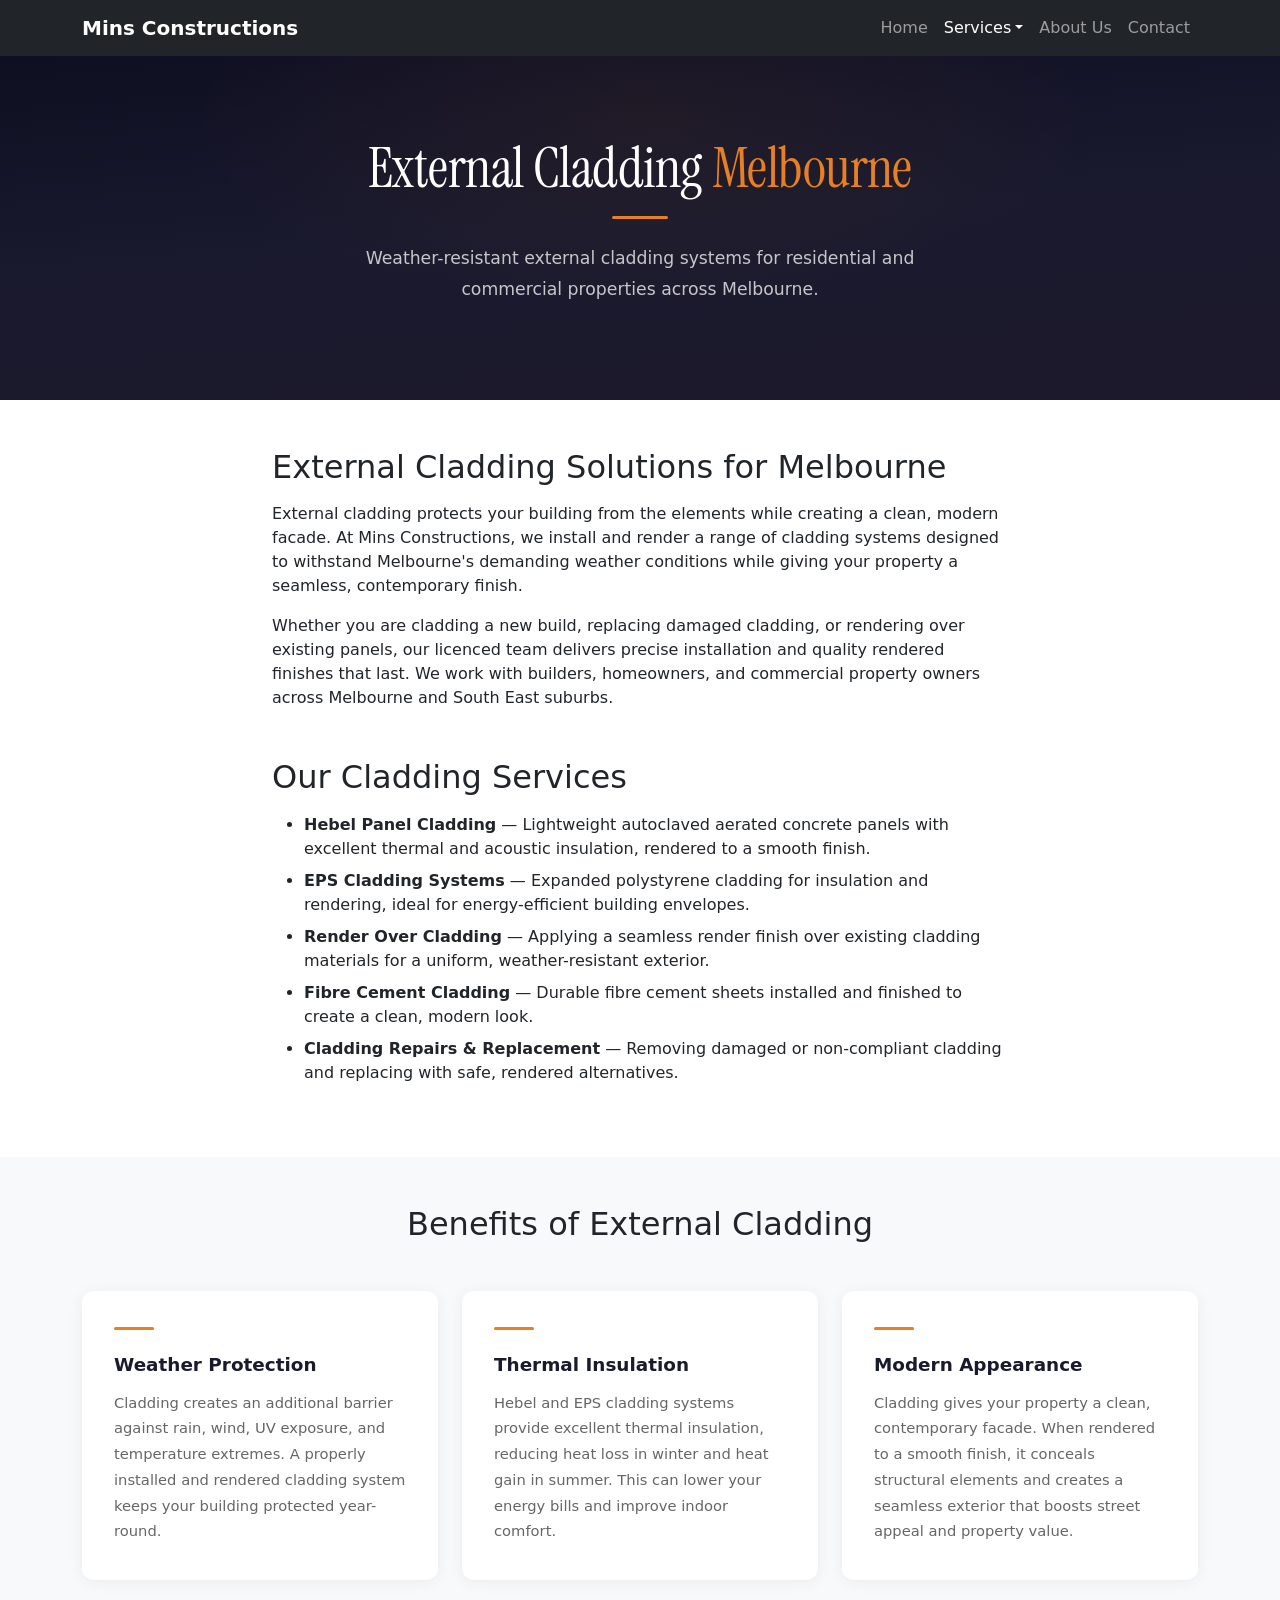
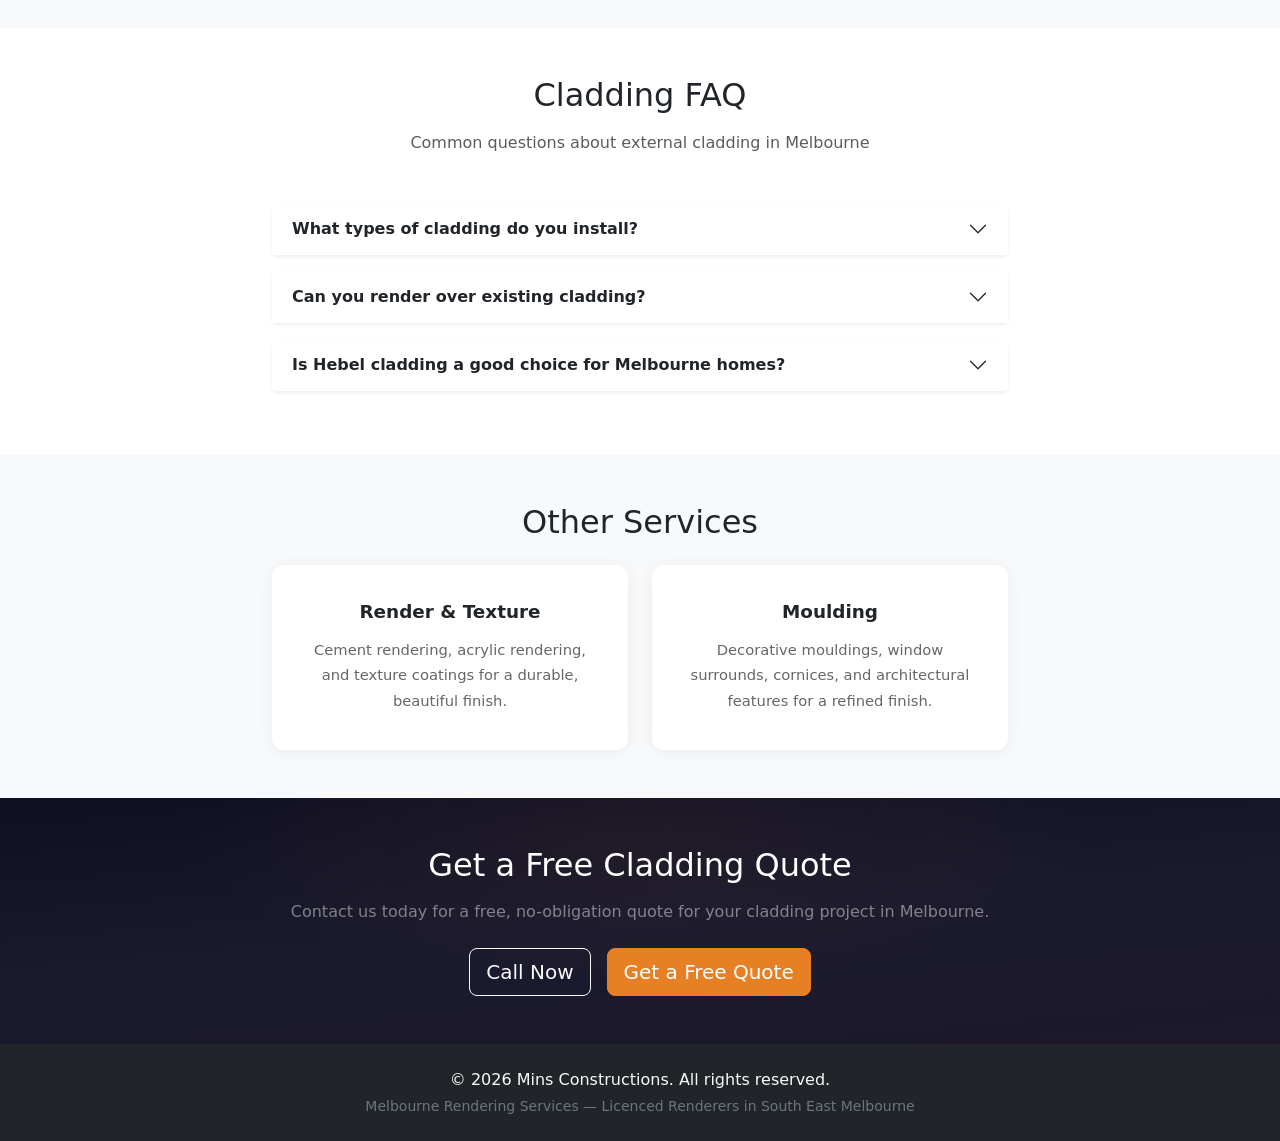
<file: cladding-melbourne.html>
<!DOCTYPE html>
<html lang="en">
<head>
  <meta charset="UTF-8">
  <meta name="viewport" content="width=device-width, initial-scale=1">
  <link rel="icon" type="image/svg+xml" href="images/logo.svg">
  <link rel="icon" type="image/png" sizes="32x32" href="images/favicon-32.png">
  <link rel="icon" type="image/png" sizes="16x16" href="images/favicon-16.png">
  <title>Cladding Melbourne | External Cladding &amp; Hebel Rendering | Mins Constructions</title>
  <meta name="description" content="Professional external cladding services in Melbourne. Hebel rendering, lightweight cladding, render-over-cladding systems for weather-resistant exteriors. Licenced specialists — free quotes.">
  <link rel="canonical" href="https://minsconstructions.com.au/cladding-melbourne.html">
  <meta property="og:title" content="Cladding Melbourne | External Cladding | Mins Constructions">
  <meta property="og:description" content="Professional external cladding in Melbourne. Hebel rendering, lightweight cladding, render-over-cladding. Licenced specialists — free quotes.">
  <meta property="og:type" content="website">
  <meta property="og:url" content="https://minsconstructions.com.au/cladding-melbourne.html">
  <meta property="og:locale" content="en_AU">
  <meta property="og:site_name" content="Mins Constructions">
  <meta property="og:image" content="https://minsconstructions.com.au/photos/site/home_page.jpg">
  <meta name="twitter:card" content="summary_large_image">
  <meta name="twitter:title" content="Cladding Melbourne | External Cladding | Mins Constructions">
  <meta name="twitter:description" content="Professional external cladding in Melbourne. Hebel rendering, lightweight cladding, render-over-cladding. Licenced specialists — free quotes.">
  <meta name="twitter:image" content="https://minsconstructions.com.au/photos/site/home_page.jpg">
  <meta name="robots" content="index, follow">
  <meta name="author" content="Mins Constructions">
  <meta name="keywords" content="cladding Melbourne, external cladding Melbourne, Hebel rendering Melbourne, lightweight cladding Melbourne, render cladding Melbourne, wall cladding, cladding installation Melbourne, cladding replacement Melbourne, facade cladding Melbourne">
  <meta name="geo.region" content="AU-VIC">
  <meta name="geo.placename" content="South East Melbourne">
  <script type="application/ld+json">
  {
    "@context": "https://schema.org",
    "@type": "Service",
    "name": "Cladding Melbourne",
    "description": "Professional external cladding services including Hebel rendering, lightweight cladding systems, and render-over-cladding solutions for residential and commercial properties across Melbourne.",
    "provider": {"@type": "LocalBusiness", "@id": "https://minsconstructions.com.au/#business", "name": "Mins Constructions"},
    "areaServed": {"@type": "City", "name": "Melbourne"},
    "serviceType": "External Cladding"
  }
  </script>
  <script type="application/ld+json">
  {
    "@context": "https://schema.org",
    "@type": "BreadcrumbList",
    "itemListElement": [
      {"@type": "ListItem", "position": 1, "name": "Home", "item": "https://minsconstructions.com.au/"},
      {"@type": "ListItem", "position": 2, "name": "Cladding Melbourne", "item": "https://minsconstructions.com.au/cladding-melbourne.html"}
    ]
  }
  </script>
  <script type="application/ld+json">
  {
    "@context": "https://schema.org",
    "@type": "FAQPage",
    "mainEntity": [
      {
        "@type": "Question",
        "name": "What types of cladding do you install?",
        "acceptedAnswer": {
          "@type": "Answer",
          "text": "We install Hebel panel cladding, EPS (expanded polystyrene) cladding systems, fibre cement sheeting, and render-over-cladding solutions. Each system suits different structural requirements and aesthetic preferences. Our team will recommend the best option for your project."
        }
      },
      {
        "@type": "Question",
        "name": "Can you render over existing cladding?",
        "acceptedAnswer": {
          "@type": "Answer",
          "text": "Yes, in many cases we can apply a render finish over existing cladding materials to create a seamless, modern exterior. The existing cladding needs to be structurally sound and properly prepared. We will assess your property and recommend the best approach."
        }
      },
      {
        "@type": "Question",
        "name": "Is Hebel cladding a good choice for Melbourne homes?",
        "acceptedAnswer": {
          "@type": "Answer",
          "text": "Hebel (autoclaved aerated concrete) is an excellent choice for Melbourne homes. It is lightweight, fire-resistant, and provides good thermal and acoustic insulation. When rendered by qualified professionals, Hebel cladding creates a durable, attractive exterior that handles Melbourne weather well."
        }
      }
    ]
  }
  </script>
  <link rel="preconnect" href="https://fonts.googleapis.com">
  <link rel="preconnect" href="https://fonts.gstatic.com" crossorigin>
  <link href="https://fonts.googleapis.com/css2?family=Instrument+Serif&display=swap" rel="stylesheet">
  <link href="https://cdn.jsdelivr.net/npm/bootstrap@5.3.8/dist/css/bootstrap.min.css" rel="stylesheet" crossorigin="anonymous">
  <link rel="stylesheet" href="css/custom.css">
</head>
<body>

  <nav class="navbar navbar-expand-lg navbar-dark bg-dark sticky-top">
    <div class="container">
      <a class="navbar-brand fw-bold" href="index.html">Mins Constructions</a>
      <button class="navbar-toggler" type="button" data-bs-toggle="collapse" data-bs-target="#mainNav" aria-controls="mainNav" aria-expanded="false" aria-label="Toggle navigation">
        <span class="navbar-toggler-icon"></span>
      </button>
      <div class="collapse navbar-collapse" id="mainNav">
        <ul class="navbar-nav ms-auto">
          <li class="nav-item"><a class="nav-link" href="index.html">Home</a></li>
          <li class="nav-item dropdown">
            <a class="nav-link dropdown-toggle active" href="#" role="button" data-bs-toggle="dropdown" aria-expanded="false">Services</a>
            <ul class="dropdown-menu">
              <li><a class="dropdown-item" href="render-texture-melbourne.html">Render &amp; Texture</a></li>
              <li><a class="dropdown-item" href="moulding-melbourne.html">Moulding</a></li>
              <li><a class="dropdown-item active" href="cladding-melbourne.html">Cladding</a></li>
            </ul>
          </li>
          <li class="nav-item"><a class="nav-link" href="about.html">About Us</a></li>
          <li class="nav-item"><a class="nav-link" href="contact.html">Contact</a></li>
        </ul>
      </div>
    </div>
  </nav>

  <section class="about-hero text-center">
    <div class="container">
      <h1 class="display-4 mb-3 hero-title">External Cladding <span class="text-accent">Melbourne</span></h1>
      <div class="hero-accent mx-auto mb-4"></div>
      <p class="hero-lead mx-auto">Weather-resistant external cladding systems for residential and commercial properties across Melbourne.</p>
    </div>
  </section>

  <section class="py-5">
    <div class="container">
      <div class="row justify-content-center">
        <div class="col-lg-8">
          <h2 class="mb-3">External Cladding Solutions for Melbourne</h2>
          <p>External cladding protects your building from the elements while creating a clean, modern facade. At Mins Constructions, we install and render a range of cladding systems designed to withstand Melbourne's demanding weather conditions while giving your property a seamless, contemporary finish.</p>
          <p>Whether you are cladding a new build, replacing damaged cladding, or rendering over existing panels, our licenced team delivers precise installation and quality rendered finishes that last. We work with builders, homeowners, and commercial property owners across Melbourne and South East suburbs.</p>

          <h2 class="mt-5 mb-3">Our Cladding Services</h2>
          <ul class="mb-4">
            <li class="mb-2"><strong>Hebel Panel Cladding</strong> &mdash; Lightweight autoclaved aerated concrete panels with excellent thermal and acoustic insulation, rendered to a smooth finish.</li>
            <li class="mb-2"><strong>EPS Cladding Systems</strong> &mdash; Expanded polystyrene cladding for insulation and rendering, ideal for energy-efficient building envelopes.</li>
            <li class="mb-2"><strong>Render Over Cladding</strong> &mdash; Applying a seamless render finish over existing cladding materials for a uniform, weather-resistant exterior.</li>
            <li class="mb-2"><strong>Fibre Cement Cladding</strong> &mdash; Durable fibre cement sheets installed and finished to create a clean, modern look.</li>
            <li class="mb-2"><strong>Cladding Repairs &amp; Replacement</strong> &mdash; Removing damaged or non-compliant cladding and replacing with safe, rendered alternatives.</li>
          </ul>
        </div>
      </div>
    </div>
  </section>

  <section class="py-5 bg-light">
    <div class="container">
      <h2 class="text-center mb-5">Benefits of External Cladding</h2>
      <div class="row g-4">
        <div class="col-md-4">
          <div class="feature-card">
            <div class="feature-accent"></div>
            <h3>Weather Protection</h3>
            <p>Cladding creates an additional barrier against rain, wind, UV exposure, and temperature extremes. A properly installed and rendered cladding system keeps your building protected year-round.</p>
          </div>
        </div>
        <div class="col-md-4">
          <div class="feature-card">
            <div class="feature-accent"></div>
            <h3>Thermal Insulation</h3>
            <p>Hebel and EPS cladding systems provide excellent thermal insulation, reducing heat loss in winter and heat gain in summer. This can lower your energy bills and improve indoor comfort.</p>
          </div>
        </div>
        <div class="col-md-4">
          <div class="feature-card">
            <div class="feature-accent"></div>
            <h3>Modern Appearance</h3>
            <p>Cladding gives your property a clean, contemporary facade. When rendered to a smooth finish, it conceals structural elements and creates a seamless exterior that boosts street appeal and property value.</p>
          </div>
        </div>
      </div>
    </div>
  </section>

  <section class="py-5">
    <div class="container">
      <h2 class="text-center mb-3">Cladding FAQ</h2>
      <p class="text-center text-muted mb-5">Common questions about external cladding in Melbourne</p>
      <div class="row justify-content-center">
        <div class="col-lg-8">
          <div class="accordion" id="faqAccordion">
            <div class="accordion-item border-0 mb-3 shadow-sm rounded">
              <h3 class="accordion-header">
                <button class="accordion-button collapsed fw-semibold" type="button" data-bs-toggle="collapse" data-bs-target="#faq1">What types of cladding do you install?</button>
              </h3>
              <div id="faq1" class="accordion-collapse collapse" data-bs-parent="#faqAccordion">
                <div class="accordion-body text-muted">We install Hebel panel cladding, EPS (expanded polystyrene) cladding systems, fibre cement sheeting, and render-over-cladding solutions. Each system suits different structural requirements and aesthetic preferences. Our team will recommend the best option for your project.</div>
              </div>
            </div>
            <div class="accordion-item border-0 mb-3 shadow-sm rounded">
              <h3 class="accordion-header">
                <button class="accordion-button collapsed fw-semibold" type="button" data-bs-toggle="collapse" data-bs-target="#faq2">Can you render over existing cladding?</button>
              </h3>
              <div id="faq2" class="accordion-collapse collapse" data-bs-parent="#faqAccordion">
                <div class="accordion-body text-muted">Yes, in many cases we can apply a render finish over existing cladding materials to create a seamless, modern exterior. The existing cladding needs to be structurally sound and properly prepared. We will assess your property and recommend the best approach.</div>
              </div>
            </div>
            <div class="accordion-item border-0 mb-3 shadow-sm rounded">
              <h3 class="accordion-header">
                <button class="accordion-button collapsed fw-semibold" type="button" data-bs-toggle="collapse" data-bs-target="#faq3">Is Hebel cladding a good choice for Melbourne homes?</button>
              </h3>
              <div id="faq3" class="accordion-collapse collapse" data-bs-parent="#faqAccordion">
                <div class="accordion-body text-muted">Hebel (autoclaved aerated concrete) is an excellent choice for Melbourne homes. It is lightweight, fire-resistant, and provides good thermal and acoustic insulation. When rendered by qualified professionals, Hebel cladding creates a durable, attractive exterior that handles Melbourne weather well.</div>
              </div>
            </div>
          </div>
        </div>
      </div>
    </div>
  </section>

  <section class="py-5 bg-light">
    <div class="container">
      <h2 class="text-center mb-4">Other Services</h2>
      <div class="row g-4 justify-content-center">
        <div class="col-md-4"><a href="render-texture-melbourne.html" class="text-decoration-none"><div class="feature-card text-center"><h3 class="text-dark">Render &amp; Texture</h3><p>Cement rendering, acrylic rendering, and texture coatings for a durable, beautiful finish.</p></div></a></div>
        <div class="col-md-4"><a href="moulding-melbourne.html" class="text-decoration-none"><div class="feature-card text-center"><h3 class="text-dark">Moulding</h3><p>Decorative mouldings, window surrounds, cornices, and architectural features for a refined finish.</p></div></a></div>
      </div>
    </div>
  </section>

  <section class="py-5 about-hero">
    <div class="container text-center">
      <h2 class="text-white mb-3">Get a Free Cladding Quote</h2>
      <p class="gallery-muted mb-4">Contact us today for a free, no-obligation quote for your cladding project in Melbourne.</p>
      <div class="d-flex justify-content-center gap-3 flex-wrap">
        <a href="tel:0494368587" class="btn btn-outline-light btn-lg">Call Now</a>
        <a href="contact.html" class="btn btn-primary btn-lg">Get a Free Quote</a>
      </div>
    </div>
  </section>

  <footer class="bg-dark text-light py-4">
    <div class="container text-center">
      <p class="mb-1">&copy; 2026 Mins Constructions. All rights reserved.</p>
      <p class="mb-0 small text-secondary">Melbourne Rendering Services &mdash; Licenced Renderers in South East Melbourne</p>
    </div>
  </footer>

  <script src="https://cdn.jsdelivr.net/npm/bootstrap@5.3.8/dist/js/bootstrap.bundle.min.js" crossorigin="anonymous"></script>
</body>
</html>
</file>
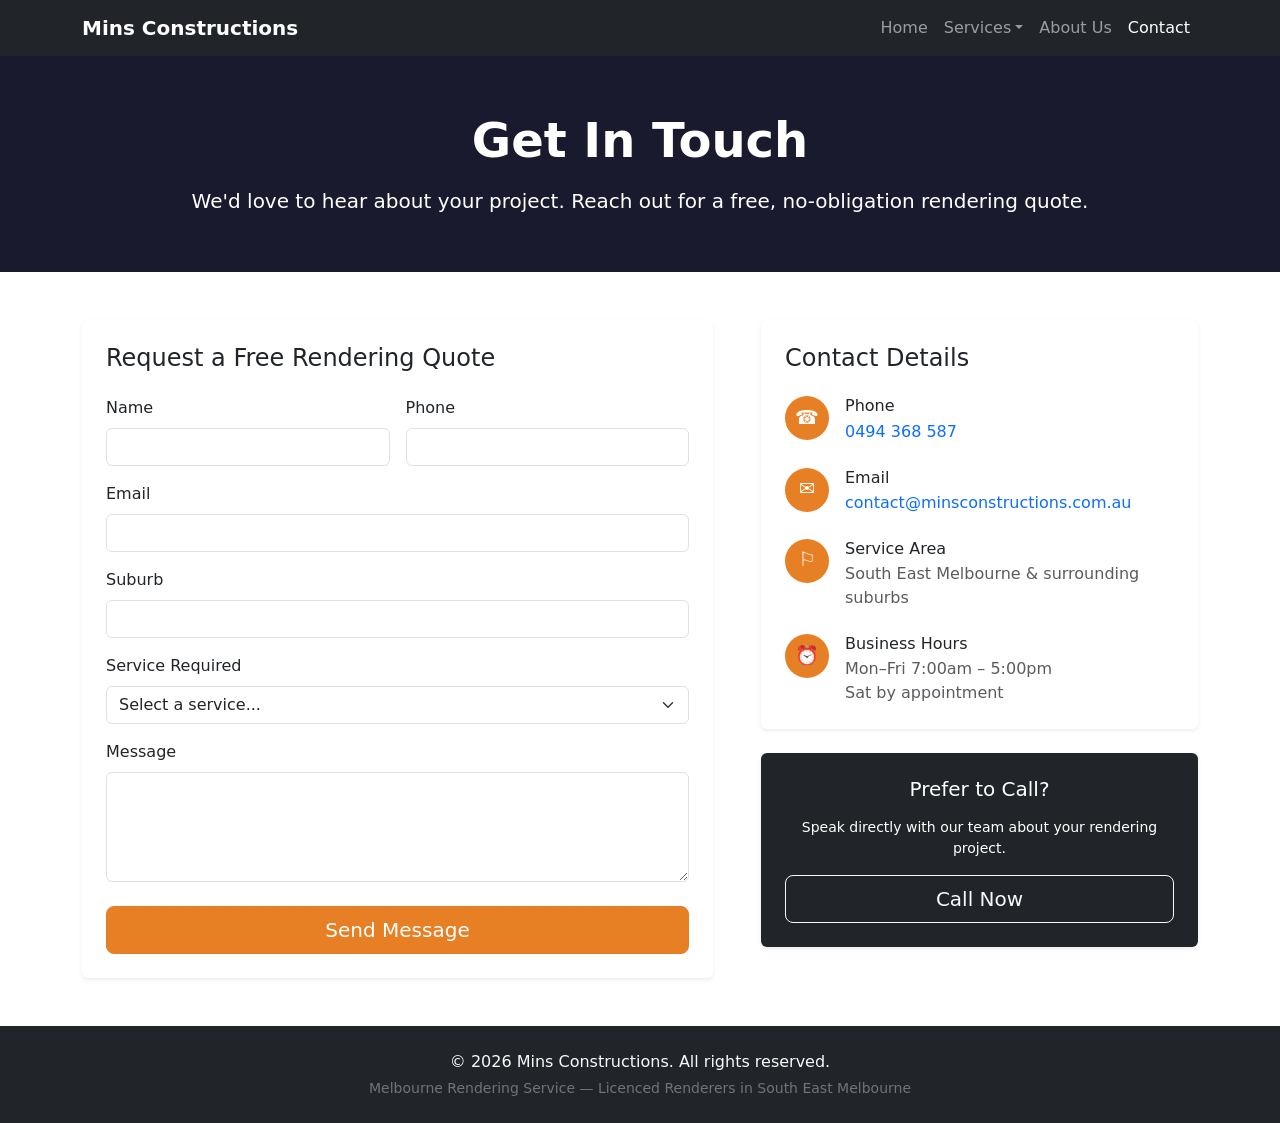
<file: contact.html>
<!DOCTYPE html>
<html lang="en">
<head>
  <meta charset="UTF-8">
  <meta name="viewport" content="width=device-width, initial-scale=1">
  <link rel="icon" type="image/svg+xml" href="images/logo.svg">
  <link rel="icon" type="image/png" sizes="32x32" href="images/favicon-32.png">
  <link rel="icon" type="image/png" sizes="16x16" href="images/favicon-16.png">
  <title>Contact Us | Free Rendering Quote | Mins Constructions South East Melbourne</title>
  <meta name="description" content="Contact Mins Constructions for a free Melbourne rendering service quote. Licenced renderers servicing Cranbourne, Berwick, Narre Warren, and all South East Melbourne.">
  <link rel="canonical" href="https://minsconstructions.com.au/contact.html">
  <meta property="og:title" content="Contact Us | Free Rendering Quote | Mins Constructions">
  <meta property="og:description" content="Contact Mins Constructions for a free Melbourne rendering service quote. Licenced renderers servicing all of South East Melbourne.">
  <meta property="og:type" content="website">
  <meta property="og:url" content="https://minsconstructions.com.au/contact.html">
  <meta property="og:locale" content="en_AU">
  <meta property="og:site_name" content="Mins Constructions">
  <meta property="og:image" content="https://minsconstructions.com.au/photos/site/home_page.jpg">
  <meta name="twitter:card" content="summary_large_image">
  <meta name="twitter:title" content="Contact Us | Free Rendering Quote | Mins Constructions">
  <meta name="twitter:description" content="Contact Mins Constructions for a free Melbourne rendering service quote. Licenced renderers servicing all of South East Melbourne.">
  <meta name="twitter:image" content="https://minsconstructions.com.au/photos/site/home_page.jpg">
  <meta name="robots" content="index, follow">
  <meta name="author" content="Mins Constructions">
  <meta name="keywords" content="contact Mins Constructions, free rendering quote Melbourne, rendering quote South East Melbourne, Cranbourne rendering, Berwick rendering, Narre Warren rendering">
  <meta name="geo.region" content="AU-VIC">
  <meta name="geo.placename" content="South East Melbourne">
  <script type="application/ld+json">
  {
    "@context": "https://schema.org",
    "@type": "ContactPage",
    "name": "Contact Mins Constructions",
    "description": "Get a free rendering quote from Mins Constructions. Licenced renderers servicing South East Melbourne.",
    "url": "https://minsconstructions.com.au/contact.html",
    "mainEntity": {
      "@type": "LocalBusiness",
      "@id": "https://minsconstructions.com.au/#business"
    }
  }
  </script>
  <link href="https://cdn.jsdelivr.net/npm/bootstrap@5.3.8/dist/css/bootstrap.min.css" rel="stylesheet" crossorigin="anonymous">
  <link rel="stylesheet" href="css/custom.css">
</head>
<body>

  <nav class="navbar navbar-expand-lg navbar-dark bg-dark sticky-top">
    <div class="container">
      <a class="navbar-brand fw-bold" href="index.html">Mins Constructions</a>
      <button class="navbar-toggler" type="button" data-bs-toggle="collapse" data-bs-target="#mainNav" aria-controls="mainNav" aria-expanded="false" aria-label="Toggle navigation">
        <span class="navbar-toggler-icon"></span>
      </button>
      <div class="collapse navbar-collapse" id="mainNav">
        <ul class="navbar-nav ms-auto">
          <li class="nav-item"><a class="nav-link" href="index.html">Home</a></li>
          <li class="nav-item dropdown">
            <a class="nav-link dropdown-toggle" href="#" role="button" data-bs-toggle="dropdown" aria-expanded="false">Services</a>
            <ul class="dropdown-menu">
              <li><a class="dropdown-item" href="render-texture-melbourne.html">Render &amp; Texture</a></li>
              <li><a class="dropdown-item" href="moulding-melbourne.html">Moulding</a></li>
              <li><a class="dropdown-item" href="cladding-melbourne.html">Cladding</a></li>
            </ul>
          </li>
          <li class="nav-item"><a class="nav-link" href="about.html">About Us</a></li>
          <li class="nav-item"><a class="nav-link active" aria-current="page" href="contact.html">Contact</a></li>
        </ul>
      </div>
    </div>
  </nav>

  <!-- Hero heading -->
  <section class="contact-hero text-center">
    <div class="container">
      <h1 class="display-5 fw-bold mb-3">Get In Touch</h1>
      <p class="lead mb-0">We'd love to hear about your project. Reach out for a free, no-obligation rendering quote.</p>
    </div>
  </section>

  <!-- Contact form + details -->
  <section class="py-5">
    <div class="container">
      <div class="row g-5">

        <!-- Form (left) -->
        <div class="col-lg-7">
          <div class="card border-0 shadow-sm">
            <div class="card-body p-4">
              <h2 class="h4 mb-4">Request a Free Rendering Quote</h2>
              <form action="https://api.web3forms.com/submit" method="POST">
                <input type="hidden" name="access_key" value="053042d8-23d8-4e33-8ec1-a2af6d5a4853">
                <input type="checkbox" name="botcheck" class="d-none" style="display:none">
                <div class="row g-3">
                  <div class="col-sm-6">
                    <label for="name" class="form-label">Name</label>
                    <input type="text" class="form-control" id="name" name="name" required>
                  </div>
                  <div class="col-sm-6">
                    <label for="phone" class="form-label">Phone</label>
                    <input type="tel" class="form-control" id="phone" name="phone">
                  </div>
                </div>
                <div class="mb-3 mt-3">
                  <label for="email" class="form-label">Email</label>
                  <input type="email" class="form-control" id="email" name="email" required>
                </div>
                <div class="mb-3">
                  <label for="suburb" class="form-label">Suburb</label>
                  <input type="text" class="form-control" id="suburb" name="suburb">
                </div>
                <div class="mb-3">
                  <label for="service" class="form-label">Service Required</label>
                  <select class="form-select" id="service" name="service">
                    <option value="" selected>Select a service...</option>
                    <option value="Cement Rendering">Cement Rendering</option>
                    <option value="Acrylic Rendering">Acrylic Rendering</option>
                    <option value="Texture Coating">Texture Coating</option>
                    <option value="Sand & Cement Repairs">Sand &amp; Cement Repairs</option>
                    <option value="Render Cladding">Render Cladding</option>
                    <option value="Wall Rendering">Wall Rendering</option>
                    <option value="Hebel Rendering">Hebel Rendering</option>
                    <option value="Float & Set">Float &amp; Set</option>
                    <option value="Concrete Rendering">Concrete Rendering</option>
                    <option value="Other">Other</option>
                  </select>
                </div>
                <div class="mb-4">
                  <label for="message" class="form-label">Message</label>
                  <textarea class="form-control" id="message" name="message" rows="4" required></textarea>
                </div>
                <button type="submit" class="btn btn-primary btn-lg w-100">Send Message</button>
              </form>
            </div>
          </div>
        </div>

        <!-- Get in Touch (right) -->
        <div class="col-lg-5">
          <div class="card border-0 shadow-sm mb-4">
            <div class="card-body p-4">
              <h2 class="h4 mb-4">Contact Details</h2>
              <div class="d-flex align-items-start mb-4">
                <span class="contact-icon me-3">&#9742;</span>
                <div>
                  <h6 class="mb-1">Phone</h6>
                  <a href="tel:0494368587" class="text-decoration-none">0494 368 587</a>
                </div>
              </div>
              <div class="d-flex align-items-start mb-4">
                <span class="contact-icon me-3">&#9993;</span>
                <div>
                  <h6 class="mb-1">Email</h6>
                  <a href="mailto:contact@minsconstructions.com.au" class="text-decoration-none">contact@minsconstructions.com.au</a>
                </div>
              </div>
              <div class="d-flex align-items-start mb-4">
                <span class="contact-icon me-3">&#9872;</span>
                <div>
                  <h6 class="mb-1">Service Area</h6>
                  <p class="text-muted mb-0">South East Melbourne &amp; surrounding suburbs</p>
                </div>
              </div>
              <div class="d-flex align-items-start">
                <span class="contact-icon me-3">&#9200;</span>
                <div>
                  <h6 class="mb-1">Business Hours</h6>
                  <p class="text-muted mb-0">Mon&ndash;Fri 7:00am &ndash; 5:00pm<br>Sat by appointment</p>
                </div>
              </div>
            </div>
          </div>

          <div class="card border-0 shadow-sm bg-dark text-white">
            <div class="card-body p-4 text-center">
              <h5 class="mb-3">Prefer to Call?</h5>
              <p class="small mb-3">Speak directly with our team about your rendering project.</p>
              <a href="tel:0494368587" class="btn btn-outline-light btn-lg w-100">Call Now</a>
            </div>
          </div>
        </div>

      </div>
    </div>
  </section>

  <footer class="bg-dark text-light py-4">
    <div class="container text-center">
      <p class="mb-1">&copy; 2026 Mins Constructions. All rights reserved.</p>
      <p class="mb-0 small text-secondary">Melbourne Rendering Service &mdash; Licenced Renderers in South East Melbourne</p>
    </div>
  </footer>

  <script src="https://cdn.jsdelivr.net/npm/bootstrap@5.3.8/dist/js/bootstrap.bundle.min.js" crossorigin="anonymous"></script>
</body>
</html>
</file>
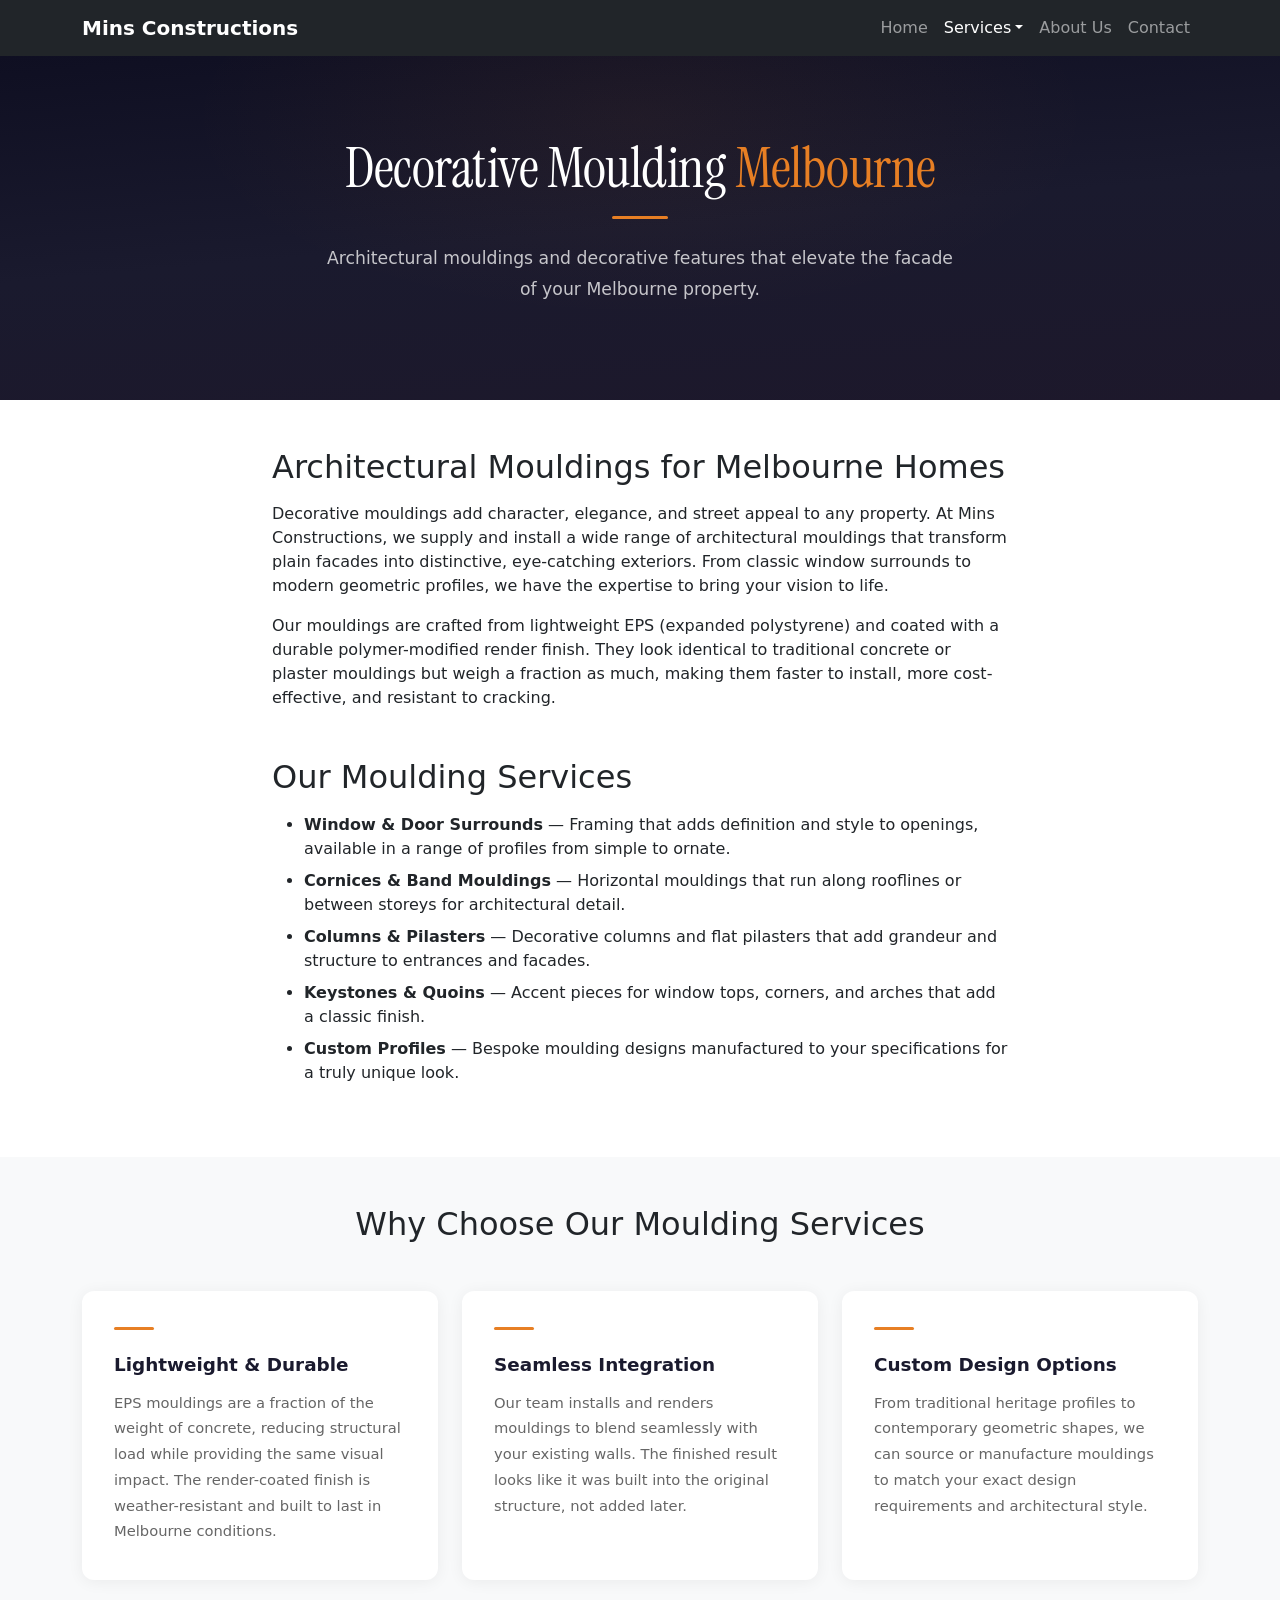
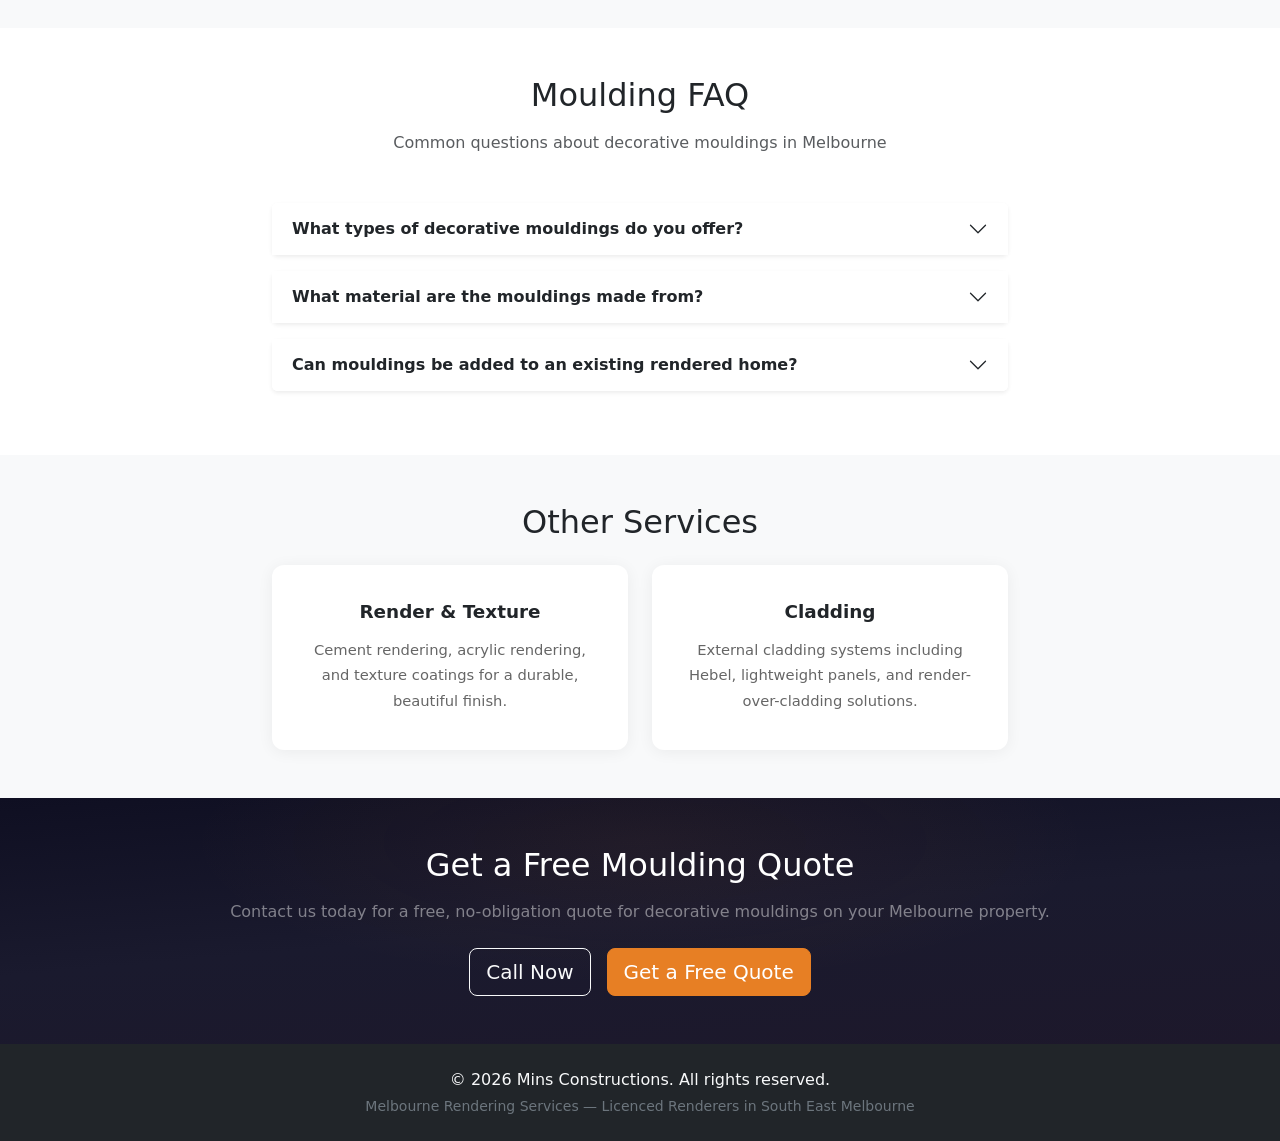
<file: moulding-melbourne.html>
<!DOCTYPE html>
<html lang="en">
<head>
  <meta charset="UTF-8">
  <meta name="viewport" content="width=device-width, initial-scale=1">
  <link rel="icon" type="image/svg+xml" href="images/logo.svg">
  <link rel="icon" type="image/png" sizes="32x32" href="images/favicon-32.png">
  <link rel="icon" type="image/png" sizes="16x16" href="images/favicon-16.png">
  <title>Moulding Melbourne | Decorative Mouldings &amp; Architectural Features | Mins Constructions</title>
  <meta name="description" content="Professional decorative moulding services in Melbourne. Window surrounds, cornices, columns, and custom architectural mouldings. Licenced specialists — free quotes across South East Melbourne.">
  <link rel="canonical" href="https://minsconstructions.com.au/moulding-melbourne.html">
  <meta property="og:title" content="Moulding Melbourne | Decorative Mouldings | Mins Constructions">
  <meta property="og:description" content="Professional decorative moulding services in Melbourne. Window surrounds, cornices, columns, and architectural features. Free quotes.">
  <meta property="og:type" content="website">
  <meta property="og:url" content="https://minsconstructions.com.au/moulding-melbourne.html">
  <meta property="og:locale" content="en_AU">
  <meta property="og:site_name" content="Mins Constructions">
  <meta property="og:image" content="https://minsconstructions.com.au/photos/site/home_page.jpg">
  <meta name="twitter:card" content="summary_large_image">
  <meta name="twitter:title" content="Moulding Melbourne | Decorative Mouldings | Mins Constructions">
  <meta name="twitter:description" content="Professional decorative moulding services in Melbourne. Window surrounds, cornices, columns, and architectural features. Free quotes.">
  <meta name="twitter:image" content="https://minsconstructions.com.au/photos/site/home_page.jpg">
  <meta name="robots" content="index, follow">
  <meta name="author" content="Mins Constructions">
  <meta name="keywords" content="moulding Melbourne, decorative mouldings Melbourne, window surrounds Melbourne, cornice Melbourne, architectural mouldings, EPS moulding, polystyrene moulding Melbourne, exterior mouldings, facade mouldings Melbourne">
  <meta name="geo.region" content="AU-VIC">
  <meta name="geo.placename" content="South East Melbourne">
  <script type="application/ld+json">
  {
    "@context": "https://schema.org",
    "@type": "Service",
    "name": "Moulding Melbourne",
    "description": "Professional decorative moulding services including window surrounds, cornices, columns, and custom architectural features for residential and commercial properties across Melbourne.",
    "provider": {"@type": "LocalBusiness", "@id": "https://minsconstructions.com.au/#business", "name": "Mins Constructions"},
    "areaServed": {"@type": "City", "name": "Melbourne"},
    "serviceType": "Decorative Moulding"
  }
  </script>
  <script type="application/ld+json">
  {
    "@context": "https://schema.org",
    "@type": "BreadcrumbList",
    "itemListElement": [
      {"@type": "ListItem", "position": 1, "name": "Home", "item": "https://minsconstructions.com.au/"},
      {"@type": "ListItem", "position": 2, "name": "Moulding Melbourne", "item": "https://minsconstructions.com.au/moulding-melbourne.html"}
    ]
  }
  </script>
  <script type="application/ld+json">
  {
    "@context": "https://schema.org",
    "@type": "FAQPage",
    "mainEntity": [
      {
        "@type": "Question",
        "name": "What types of decorative mouldings do you offer?",
        "acceptedAnswer": {
          "@type": "Answer",
          "text": "We offer a wide range of decorative mouldings including window and door surrounds, cornices, keystones, columns, pilasters, quoins, sill mouldings, and custom architectural profiles. Most are made from lightweight EPS (expanded polystyrene) and finished with a render coat for durability."
        }
      },
      {
        "@type": "Question",
        "name": "What material are the mouldings made from?",
        "acceptedAnswer": {
          "@type": "Answer",
          "text": "Most exterior mouldings are made from EPS (expanded polystyrene) with a polymer-modified render coating. This makes them lightweight, weather-resistant, and easy to install while looking identical to traditional concrete or plaster mouldings at a fraction of the weight and cost."
        }
      },
      {
        "@type": "Question",
        "name": "Can mouldings be added to an existing rendered home?",
        "acceptedAnswer": {
          "@type": "Answer",
          "text": "Yes, decorative mouldings can be retrofitted to existing rendered or painted surfaces. Our team will assess your walls and install mouldings with proper adhesive and mechanical fixings, then render and blend them seamlessly with your existing finish."
        }
      }
    ]
  }
  </script>
  <link rel="preconnect" href="https://fonts.googleapis.com">
  <link rel="preconnect" href="https://fonts.gstatic.com" crossorigin>
  <link href="https://fonts.googleapis.com/css2?family=Instrument+Serif&display=swap" rel="stylesheet">
  <link href="https://cdn.jsdelivr.net/npm/bootstrap@5.3.8/dist/css/bootstrap.min.css" rel="stylesheet" crossorigin="anonymous">
  <link rel="stylesheet" href="css/custom.css">
</head>
<body>

  <nav class="navbar navbar-expand-lg navbar-dark bg-dark sticky-top">
    <div class="container">
      <a class="navbar-brand fw-bold" href="index.html">Mins Constructions</a>
      <button class="navbar-toggler" type="button" data-bs-toggle="collapse" data-bs-target="#mainNav" aria-controls="mainNav" aria-expanded="false" aria-label="Toggle navigation">
        <span class="navbar-toggler-icon"></span>
      </button>
      <div class="collapse navbar-collapse" id="mainNav">
        <ul class="navbar-nav ms-auto">
          <li class="nav-item"><a class="nav-link" href="index.html">Home</a></li>
          <li class="nav-item dropdown">
            <a class="nav-link dropdown-toggle active" href="#" role="button" data-bs-toggle="dropdown" aria-expanded="false">Services</a>
            <ul class="dropdown-menu">
              <li><a class="dropdown-item" href="render-texture-melbourne.html">Render &amp; Texture</a></li>
              <li><a class="dropdown-item active" href="moulding-melbourne.html">Moulding</a></li>
              <li><a class="dropdown-item" href="cladding-melbourne.html">Cladding</a></li>
            </ul>
          </li>
          <li class="nav-item"><a class="nav-link" href="about.html">About Us</a></li>
          <li class="nav-item"><a class="nav-link" href="contact.html">Contact</a></li>
        </ul>
      </div>
    </div>
  </nav>

  <section class="about-hero text-center">
    <div class="container">
      <h1 class="display-4 mb-3 hero-title">Decorative Moulding <span class="text-accent">Melbourne</span></h1>
      <div class="hero-accent mx-auto mb-4"></div>
      <p class="hero-lead mx-auto">Architectural mouldings and decorative features that elevate the facade of your Melbourne property.</p>
    </div>
  </section>

  <section class="py-5">
    <div class="container">
      <div class="row justify-content-center">
        <div class="col-lg-8">
          <h2 class="mb-3">Architectural Mouldings for Melbourne Homes</h2>
          <p>Decorative mouldings add character, elegance, and street appeal to any property. At Mins Constructions, we supply and install a wide range of architectural mouldings that transform plain facades into distinctive, eye-catching exteriors. From classic window surrounds to modern geometric profiles, we have the expertise to bring your vision to life.</p>
          <p>Our mouldings are crafted from lightweight EPS (expanded polystyrene) and coated with a durable polymer-modified render finish. They look identical to traditional concrete or plaster mouldings but weigh a fraction as much, making them faster to install, more cost-effective, and resistant to cracking.</p>

          <h2 class="mt-5 mb-3">Our Moulding Services</h2>
          <ul class="mb-4">
            <li class="mb-2"><strong>Window &amp; Door Surrounds</strong> &mdash; Framing that adds definition and style to openings, available in a range of profiles from simple to ornate.</li>
            <li class="mb-2"><strong>Cornices &amp; Band Mouldings</strong> &mdash; Horizontal mouldings that run along rooflines or between storeys for architectural detail.</li>
            <li class="mb-2"><strong>Columns &amp; Pilasters</strong> &mdash; Decorative columns and flat pilasters that add grandeur and structure to entrances and facades.</li>
            <li class="mb-2"><strong>Keystones &amp; Quoins</strong> &mdash; Accent pieces for window tops, corners, and arches that add a classic finish.</li>
            <li class="mb-2"><strong>Custom Profiles</strong> &mdash; Bespoke moulding designs manufactured to your specifications for a truly unique look.</li>
          </ul>
        </div>
      </div>
    </div>
  </section>

  <section class="py-5 bg-light">
    <div class="container">
      <h2 class="text-center mb-5">Why Choose Our Moulding Services</h2>
      <div class="row g-4">
        <div class="col-md-4">
          <div class="feature-card">
            <div class="feature-accent"></div>
            <h3>Lightweight &amp; Durable</h3>
            <p>EPS mouldings are a fraction of the weight of concrete, reducing structural load while providing the same visual impact. The render-coated finish is weather-resistant and built to last in Melbourne conditions.</p>
          </div>
        </div>
        <div class="col-md-4">
          <div class="feature-card">
            <div class="feature-accent"></div>
            <h3>Seamless Integration</h3>
            <p>Our team installs and renders mouldings to blend seamlessly with your existing walls. The finished result looks like it was built into the original structure, not added later.</p>
          </div>
        </div>
        <div class="col-md-4">
          <div class="feature-card">
            <div class="feature-accent"></div>
            <h3>Custom Design Options</h3>
            <p>From traditional heritage profiles to contemporary geometric shapes, we can source or manufacture mouldings to match your exact design requirements and architectural style.</p>
          </div>
        </div>
      </div>
    </div>
  </section>

  <section class="py-5">
    <div class="container">
      <h2 class="text-center mb-3">Moulding FAQ</h2>
      <p class="text-center text-muted mb-5">Common questions about decorative mouldings in Melbourne</p>
      <div class="row justify-content-center">
        <div class="col-lg-8">
          <div class="accordion" id="faqAccordion">
            <div class="accordion-item border-0 mb-3 shadow-sm rounded">
              <h3 class="accordion-header">
                <button class="accordion-button collapsed fw-semibold" type="button" data-bs-toggle="collapse" data-bs-target="#faq1">What types of decorative mouldings do you offer?</button>
              </h3>
              <div id="faq1" class="accordion-collapse collapse" data-bs-parent="#faqAccordion">
                <div class="accordion-body text-muted">We offer a wide range of decorative mouldings including window and door surrounds, cornices, keystones, columns, pilasters, quoins, sill mouldings, and custom architectural profiles. Most are made from lightweight EPS and finished with a render coat for durability.</div>
              </div>
            </div>
            <div class="accordion-item border-0 mb-3 shadow-sm rounded">
              <h3 class="accordion-header">
                <button class="accordion-button collapsed fw-semibold" type="button" data-bs-toggle="collapse" data-bs-target="#faq2">What material are the mouldings made from?</button>
              </h3>
              <div id="faq2" class="accordion-collapse collapse" data-bs-parent="#faqAccordion">
                <div class="accordion-body text-muted">Most exterior mouldings are made from EPS (expanded polystyrene) with a polymer-modified render coating. This makes them lightweight, weather-resistant, and easy to install while looking identical to traditional concrete or plaster mouldings at a fraction of the weight and cost.</div>
              </div>
            </div>
            <div class="accordion-item border-0 mb-3 shadow-sm rounded">
              <h3 class="accordion-header">
                <button class="accordion-button collapsed fw-semibold" type="button" data-bs-toggle="collapse" data-bs-target="#faq3">Can mouldings be added to an existing rendered home?</button>
              </h3>
              <div id="faq3" class="accordion-collapse collapse" data-bs-parent="#faqAccordion">
                <div class="accordion-body text-muted">Yes, decorative mouldings can be retrofitted to existing rendered or painted surfaces. Our team will assess your walls and install mouldings with proper adhesive and mechanical fixings, then render and blend them seamlessly with your existing finish.</div>
              </div>
            </div>
          </div>
        </div>
      </div>
    </div>
  </section>

  <section class="py-5 bg-light">
    <div class="container">
      <h2 class="text-center mb-4">Other Services</h2>
      <div class="row g-4 justify-content-center">
        <div class="col-md-4"><a href="render-texture-melbourne.html" class="text-decoration-none"><div class="feature-card text-center"><h3 class="text-dark">Render &amp; Texture</h3><p>Cement rendering, acrylic rendering, and texture coatings for a durable, beautiful finish.</p></div></a></div>
        <div class="col-md-4"><a href="cladding-melbourne.html" class="text-decoration-none"><div class="feature-card text-center"><h3 class="text-dark">Cladding</h3><p>External cladding systems including Hebel, lightweight panels, and render-over-cladding solutions.</p></div></a></div>
      </div>
    </div>
  </section>

  <section class="py-5 about-hero">
    <div class="container text-center">
      <h2 class="text-white mb-3">Get a Free Moulding Quote</h2>
      <p class="gallery-muted mb-4">Contact us today for a free, no-obligation quote for decorative mouldings on your Melbourne property.</p>
      <div class="d-flex justify-content-center gap-3 flex-wrap">
        <a href="tel:0494368587" class="btn btn-outline-light btn-lg">Call Now</a>
        <a href="contact.html" class="btn btn-primary btn-lg">Get a Free Quote</a>
      </div>
    </div>
  </section>

  <footer class="bg-dark text-light py-4">
    <div class="container text-center">
      <p class="mb-1">&copy; 2026 Mins Constructions. All rights reserved.</p>
      <p class="mb-0 small text-secondary">Melbourne Rendering Services &mdash; Licenced Renderers in South East Melbourne</p>
    </div>
  </footer>

  <script src="https://cdn.jsdelivr.net/npm/bootstrap@5.3.8/dist/js/bootstrap.bundle.min.js" crossorigin="anonymous"></script>
</body>
</html>
</file>
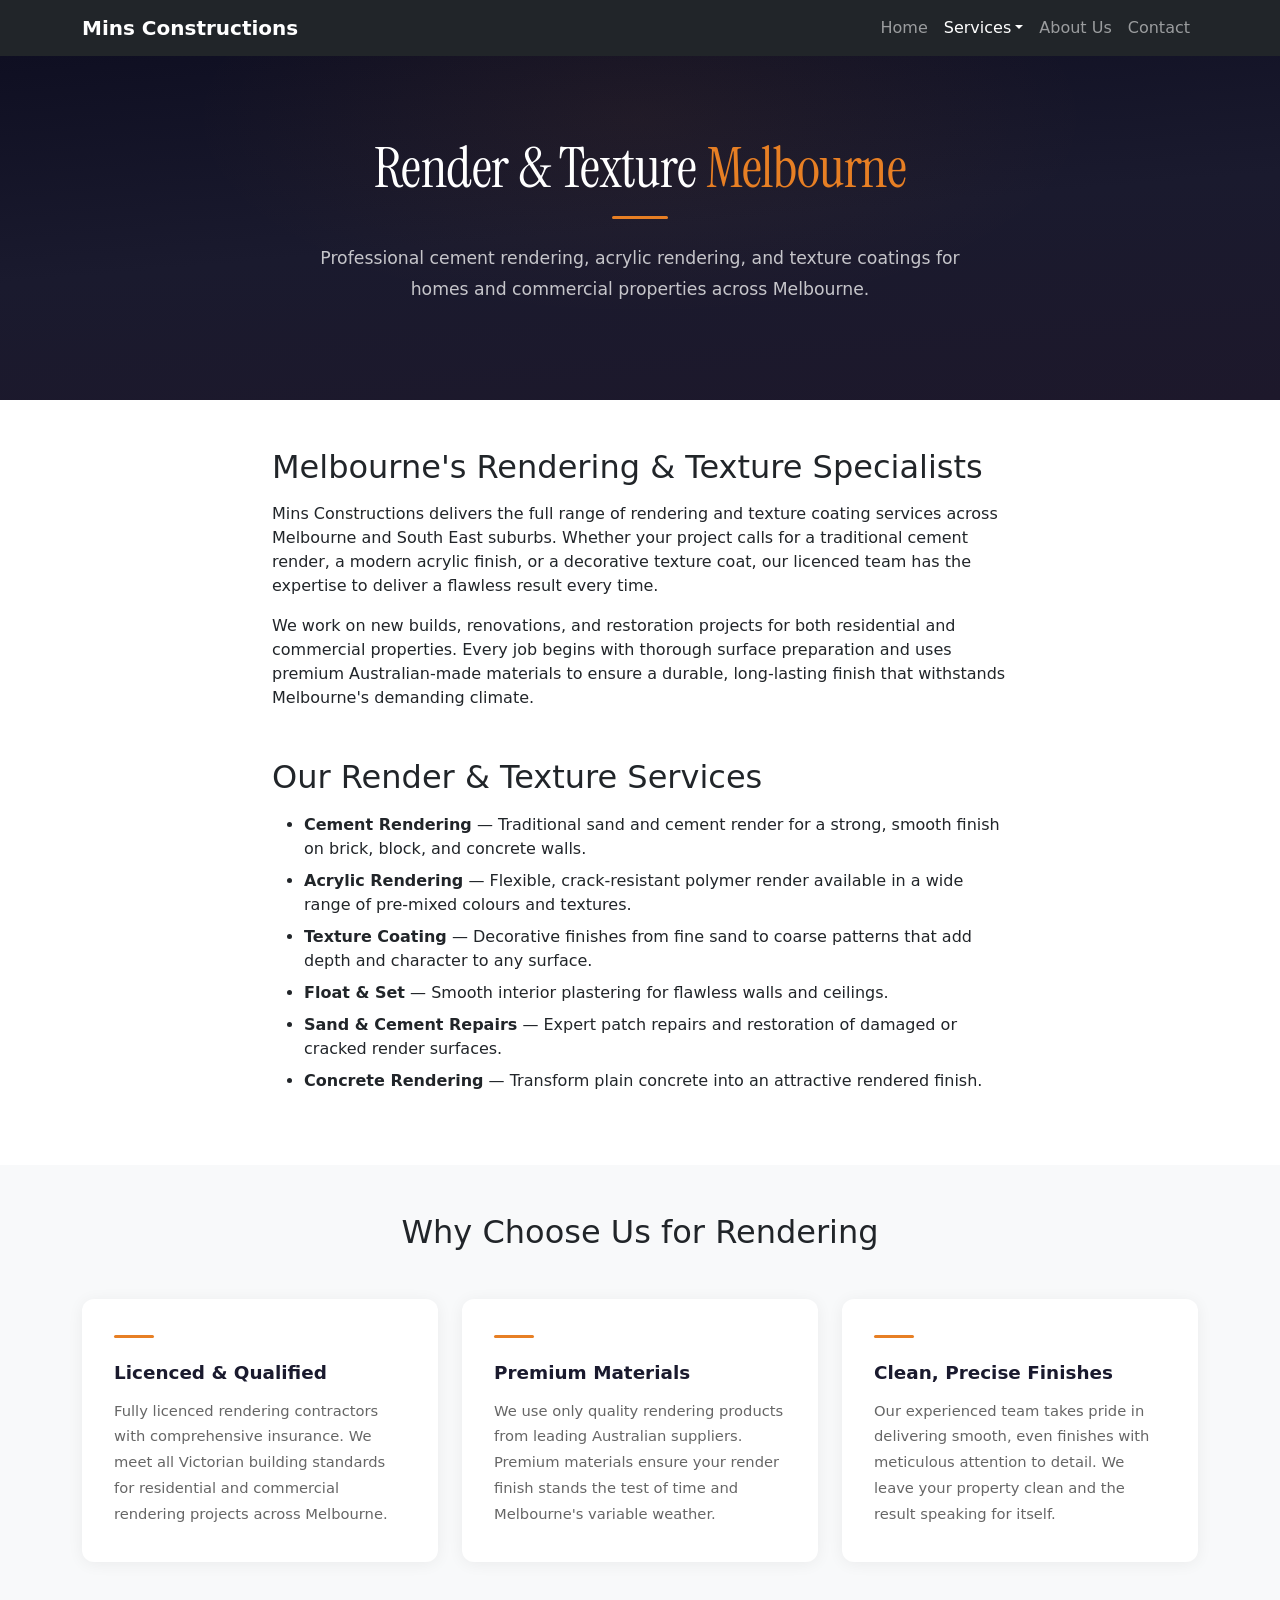
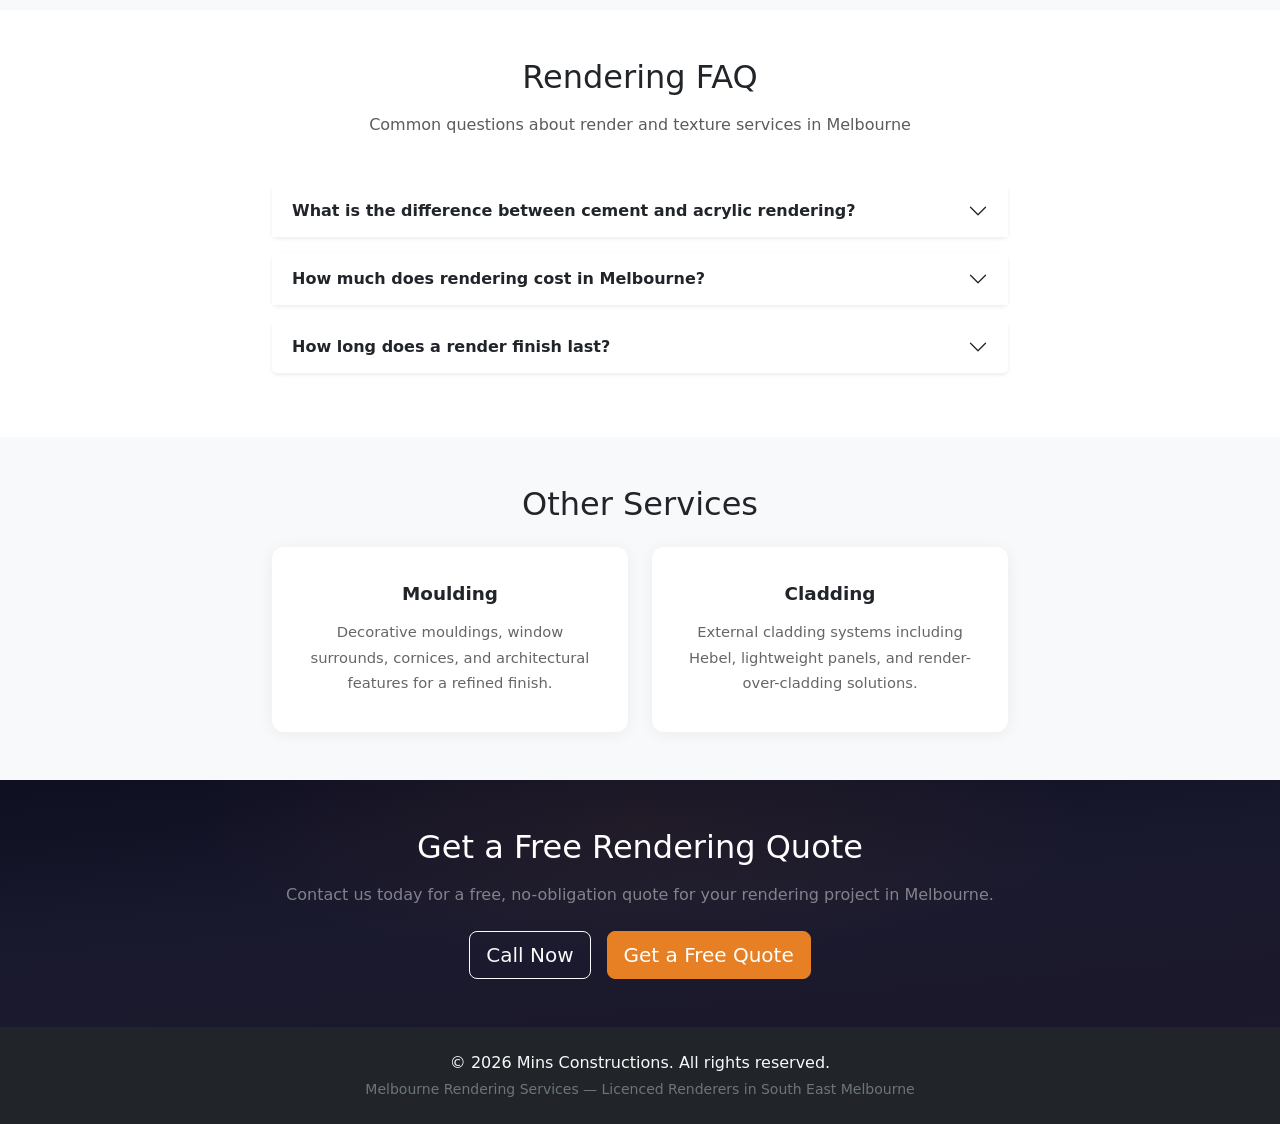
<file: render-texture-melbourne.html>
<!DOCTYPE html>
<html lang="en">
<head>
  <meta charset="UTF-8">
  <meta name="viewport" content="width=device-width, initial-scale=1">
  <link rel="icon" type="image/svg+xml" href="images/logo.svg">
  <link rel="icon" type="image/png" sizes="32x32" href="images/favicon-32.png">
  <link rel="icon" type="image/png" sizes="16x16" href="images/favicon-16.png">
  <title>Render &amp; Texture Melbourne | Cement &amp; Acrylic Rendering | Mins Constructions</title>
  <meta name="description" content="Professional render and texture services in Melbourne. Cement rendering, acrylic rendering, texture coatings, float and set for residential and commercial properties. Licenced renderers — free quotes.">
  <link rel="canonical" href="https://minsconstructions.com.au/render-texture-melbourne.html">
  <meta property="og:title" content="Render &amp; Texture Melbourne | Mins Constructions">
  <meta property="og:description" content="Professional render and texture services in Melbourne. Cement rendering, acrylic rendering, texture coatings. Free quotes.">
  <meta property="og:type" content="website">
  <meta property="og:url" content="https://minsconstructions.com.au/render-texture-melbourne.html">
  <meta property="og:locale" content="en_AU">
  <meta property="og:site_name" content="Mins Constructions">
  <meta property="og:image" content="https://minsconstructions.com.au/photos/site/home_page.jpg">
  <meta name="twitter:card" content="summary_large_image">
  <meta name="twitter:title" content="Render &amp; Texture Melbourne | Mins Constructions">
  <meta name="twitter:description" content="Professional render and texture services in Melbourne. Cement rendering, acrylic rendering, texture coatings. Free quotes.">
  <meta name="twitter:image" content="https://minsconstructions.com.au/photos/site/home_page.jpg">
  <meta name="robots" content="index, follow">
  <meta name="author" content="Mins Constructions">
  <meta name="keywords" content="rendering Melbourne, cement rendering Melbourne, acrylic rendering Melbourne, texture coating Melbourne, render and texture Melbourne, house rendering Melbourne, wall rendering, sand and cement rendering, rendering services Melbourne, renderers Melbourne">
  <meta name="geo.region" content="AU-VIC">
  <meta name="geo.placename" content="South East Melbourne">
  <script type="application/ld+json">
  {
    "@context": "https://schema.org",
    "@type": "Service",
    "name": "Render and Texture Melbourne",
    "description": "Professional cement rendering, acrylic rendering, and texture coating services for residential and commercial properties across Melbourne.",
    "provider": {"@type": "LocalBusiness", "@id": "https://minsconstructions.com.au/#business", "name": "Mins Constructions"},
    "areaServed": {"@type": "City", "name": "Melbourne"},
    "serviceType": "Rendering and Texture Coating"
  }
  </script>
  <script type="application/ld+json">
  {
    "@context": "https://schema.org",
    "@type": "BreadcrumbList",
    "itemListElement": [
      {"@type": "ListItem", "position": 1, "name": "Home", "item": "https://minsconstructions.com.au/"},
      {"@type": "ListItem", "position": 2, "name": "Render &amp; Texture Melbourne", "item": "https://minsconstructions.com.au/render-texture-melbourne.html"}
    ]
  }
  </script>
  <script type="application/ld+json">
  {
    "@context": "https://schema.org",
    "@type": "FAQPage",
    "mainEntity": [
      {
        "@type": "Question",
        "name": "What is the difference between cement rendering and acrylic rendering?",
        "acceptedAnswer": {
          "@type": "Answer",
          "text": "Cement rendering uses a sand and cement mix for a strong, traditional finish ideal for brick and block walls. Acrylic rendering uses a polymer-modified mix that is more flexible, crack-resistant, and comes pre-mixed in a wide range of colours. Both are popular choices for Melbourne homes."
        }
      },
      {
        "@type": "Question",
        "name": "How much does rendering cost in Melbourne?",
        "acceptedAnswer": {
          "@type": "Answer",
          "text": "Rendering in Melbourne typically costs $30 to $60 per square metre depending on the type of render, wall condition, and project size. Cement rendering is at the lower end while acrylic and texture coatings are at the higher end. Contact us for a free on-site quote."
        }
      },
      {
        "@type": "Question",
        "name": "How long does a render finish last?",
        "acceptedAnswer": {
          "@type": "Answer",
          "text": "A professionally applied cement render lasts 20 to 30 years, while acrylic rendering typically lasts 15 to 25 years. Texture coatings offer similar longevity. Proper surface preparation and quality materials are the key factors in render durability."
        }
      }
    ]
  }
  </script>
  <link rel="preconnect" href="https://fonts.googleapis.com">
  <link rel="preconnect" href="https://fonts.gstatic.com" crossorigin>
  <link href="https://fonts.googleapis.com/css2?family=Instrument+Serif&display=swap" rel="stylesheet">
  <link href="https://cdn.jsdelivr.net/npm/bootstrap@5.3.8/dist/css/bootstrap.min.css" rel="stylesheet" crossorigin="anonymous">
  <link rel="stylesheet" href="css/custom.css">
</head>
<body>

  <nav class="navbar navbar-expand-lg navbar-dark bg-dark sticky-top">
    <div class="container">
      <a class="navbar-brand fw-bold" href="index.html">Mins Constructions</a>
      <button class="navbar-toggler" type="button" data-bs-toggle="collapse" data-bs-target="#mainNav" aria-controls="mainNav" aria-expanded="false" aria-label="Toggle navigation">
        <span class="navbar-toggler-icon"></span>
      </button>
      <div class="collapse navbar-collapse" id="mainNav">
        <ul class="navbar-nav ms-auto">
          <li class="nav-item"><a class="nav-link" href="index.html">Home</a></li>
          <li class="nav-item dropdown">
            <a class="nav-link dropdown-toggle active" href="#" role="button" data-bs-toggle="dropdown" aria-expanded="false">Services</a>
            <ul class="dropdown-menu">
              <li><a class="dropdown-item active" href="render-texture-melbourne.html">Render &amp; Texture</a></li>
              <li><a class="dropdown-item" href="moulding-melbourne.html">Moulding</a></li>
              <li><a class="dropdown-item" href="cladding-melbourne.html">Cladding</a></li>
            </ul>
          </li>
          <li class="nav-item"><a class="nav-link" href="about.html">About Us</a></li>
          <li class="nav-item"><a class="nav-link" href="contact.html">Contact</a></li>
        </ul>
      </div>
    </div>
  </nav>

  <section class="about-hero text-center">
    <div class="container">
      <h1 class="display-4 mb-3 hero-title">Render &amp; Texture <span class="text-accent">Melbourne</span></h1>
      <div class="hero-accent mx-auto mb-4"></div>
      <p class="hero-lead mx-auto">Professional cement rendering, acrylic rendering, and texture coatings for homes and commercial properties across Melbourne.</p>
    </div>
  </section>

  <section class="py-5">
    <div class="container">
      <div class="row justify-content-center">
        <div class="col-lg-8">
          <h2 class="mb-3">Melbourne's Rendering &amp; Texture Specialists</h2>
          <p>Mins Constructions delivers the full range of rendering and texture coating services across Melbourne and South East suburbs. Whether your project calls for a traditional cement render, a modern acrylic finish, or a decorative texture coat, our licenced team has the expertise to deliver a flawless result every time.</p>
          <p>We work on new builds, renovations, and restoration projects for both residential and commercial properties. Every job begins with thorough surface preparation and uses premium Australian-made materials to ensure a durable, long-lasting finish that withstands Melbourne's demanding climate.</p>

          <h2 class="mt-5 mb-3">Our Render &amp; Texture Services</h2>
          <ul class="mb-4">
            <li class="mb-2"><strong>Cement Rendering</strong> &mdash; Traditional sand and cement render for a strong, smooth finish on brick, block, and concrete walls.</li>
            <li class="mb-2"><strong>Acrylic Rendering</strong> &mdash; Flexible, crack-resistant polymer render available in a wide range of pre-mixed colours and textures.</li>
            <li class="mb-2"><strong>Texture Coating</strong> &mdash; Decorative finishes from fine sand to coarse patterns that add depth and character to any surface.</li>
            <li class="mb-2"><strong>Float &amp; Set</strong> &mdash; Smooth interior plastering for flawless walls and ceilings.</li>
            <li class="mb-2"><strong>Sand &amp; Cement Repairs</strong> &mdash; Expert patch repairs and restoration of damaged or cracked render surfaces.</li>
            <li class="mb-2"><strong>Concrete Rendering</strong> &mdash; Transform plain concrete into an attractive rendered finish.</li>
          </ul>
        </div>
      </div>
    </div>
  </section>

  <section class="py-5 bg-light">
    <div class="container">
      <h2 class="text-center mb-5">Why Choose Us for Rendering</h2>
      <div class="row g-4">
        <div class="col-md-4">
          <div class="feature-card">
            <div class="feature-accent"></div>
            <h3>Licenced &amp; Qualified</h3>
            <p>Fully licenced rendering contractors with comprehensive insurance. We meet all Victorian building standards for residential and commercial rendering projects across Melbourne.</p>
          </div>
        </div>
        <div class="col-md-4">
          <div class="feature-card">
            <div class="feature-accent"></div>
            <h3>Premium Materials</h3>
            <p>We use only quality rendering products from leading Australian suppliers. Premium materials ensure your render finish stands the test of time and Melbourne's variable weather.</p>
          </div>
        </div>
        <div class="col-md-4">
          <div class="feature-card">
            <div class="feature-accent"></div>
            <h3>Clean, Precise Finishes</h3>
            <p>Our experienced team takes pride in delivering smooth, even finishes with meticulous attention to detail. We leave your property clean and the result speaking for itself.</p>
          </div>
        </div>
      </div>
    </div>
  </section>

  <section class="py-5">
    <div class="container">
      <h2 class="text-center mb-3">Rendering FAQ</h2>
      <p class="text-center text-muted mb-5">Common questions about render and texture services in Melbourne</p>
      <div class="row justify-content-center">
        <div class="col-lg-8">
          <div class="accordion" id="faqAccordion">
            <div class="accordion-item border-0 mb-3 shadow-sm rounded">
              <h3 class="accordion-header">
                <button class="accordion-button collapsed fw-semibold" type="button" data-bs-toggle="collapse" data-bs-target="#faq1">What is the difference between cement and acrylic rendering?</button>
              </h3>
              <div id="faq1" class="accordion-collapse collapse" data-bs-parent="#faqAccordion">
                <div class="accordion-body text-muted">Cement rendering uses a sand and cement mix for a strong, traditional finish ideal for brick and block walls. Acrylic rendering uses a polymer-modified mix that is more flexible, crack-resistant, and comes pre-mixed in a wide range of colours. Both are popular choices for Melbourne homes.</div>
              </div>
            </div>
            <div class="accordion-item border-0 mb-3 shadow-sm rounded">
              <h3 class="accordion-header">
                <button class="accordion-button collapsed fw-semibold" type="button" data-bs-toggle="collapse" data-bs-target="#faq2">How much does rendering cost in Melbourne?</button>
              </h3>
              <div id="faq2" class="accordion-collapse collapse" data-bs-parent="#faqAccordion">
                <div class="accordion-body text-muted">Rendering in Melbourne typically costs $30 to $60 per square metre depending on the type of render, wall condition, and project size. Cement rendering is at the lower end while acrylic and texture coatings are at the higher end. Contact us for a free on-site quote.</div>
              </div>
            </div>
            <div class="accordion-item border-0 mb-3 shadow-sm rounded">
              <h3 class="accordion-header">
                <button class="accordion-button collapsed fw-semibold" type="button" data-bs-toggle="collapse" data-bs-target="#faq3">How long does a render finish last?</button>
              </h3>
              <div id="faq3" class="accordion-collapse collapse" data-bs-parent="#faqAccordion">
                <div class="accordion-body text-muted">A professionally applied cement render lasts 20 to 30 years, while acrylic rendering typically lasts 15 to 25 years. Texture coatings offer similar longevity. Proper surface preparation and quality materials are the key factors in render durability.</div>
              </div>
            </div>
          </div>
        </div>
      </div>
    </div>
  </section>

  <section class="py-5 bg-light">
    <div class="container">
      <h2 class="text-center mb-4">Other Services</h2>
      <div class="row g-4 justify-content-center">
        <div class="col-md-4"><a href="moulding-melbourne.html" class="text-decoration-none"><div class="feature-card text-center"><h3 class="text-dark">Moulding</h3><p>Decorative mouldings, window surrounds, cornices, and architectural features for a refined finish.</p></div></a></div>
        <div class="col-md-4"><a href="cladding-melbourne.html" class="text-decoration-none"><div class="feature-card text-center"><h3 class="text-dark">Cladding</h3><p>External cladding systems including Hebel, lightweight panels, and render-over-cladding solutions.</p></div></a></div>
      </div>
    </div>
  </section>

  <section class="py-5 about-hero">
    <div class="container text-center">
      <h2 class="text-white mb-3">Get a Free Rendering Quote</h2>
      <p class="gallery-muted mb-4">Contact us today for a free, no-obligation quote for your rendering project in Melbourne.</p>
      <div class="d-flex justify-content-center gap-3 flex-wrap">
        <a href="tel:0494368587" class="btn btn-outline-light btn-lg">Call Now</a>
        <a href="contact.html" class="btn btn-primary btn-lg">Get a Free Quote</a>
      </div>
    </div>
  </section>

  <footer class="bg-dark text-light py-4">
    <div class="container text-center">
      <p class="mb-1">&copy; 2026 Mins Constructions. All rights reserved.</p>
      <p class="mb-0 small text-secondary">Melbourne Rendering Services &mdash; Licenced Renderers in South East Melbourne</p>
    </div>
  </footer>

  <script src="https://cdn.jsdelivr.net/npm/bootstrap@5.3.8/dist/js/bootstrap.bundle.min.js" crossorigin="anonymous"></script>
</body>
</html>
</file>
<file: css/custom.css>
:root {
  --mc-primary: #e77f24;
  --mc-dark: #1a1a2e;
}

.btn-primary {
  --bs-btn-bg: var(--mc-primary);
  --bs-btn-border-color: var(--mc-primary);
  --bs-btn-hover-bg: #cf6d1a;
  --bs-btn-hover-border-color: #cf6d1a;
  --bs-btn-active-bg: #b8600f;
  --bs-btn-active-border-color: #b8600f;
}

.hero {
  background:
    radial-gradient(ellipse at 50% 18%, rgba(231, 127, 36, 0.06) 0%, transparent 50%),
    linear-gradient(175deg, #0f0f22 0%, #1a1a2e 50%, #1d182b 100%);
  color: #fff;
  padding: 5rem 0 11rem;
  position: sticky;
  top: 0;
  z-index: 0;
  overflow: hidden;
}

.hero-title {
  font-family: 'Instrument Serif', Georgia, serif;
  font-weight: 400;
  letter-spacing: -0.01em;
  line-height: 1.15;
  opacity: 0;
  animation: heroFadeUp 0.9s cubic-bezier(0.22, 1, 0.36, 1) forwards;
}

.hero-accent {
  width: 56px;
  height: 3px;
  background: var(--mc-primary);
  border-radius: 2px;
  transform: scaleX(0);
  animation: heroAccent 0.6s ease 0.35s forwards;
}

.hero-lead {
  max-width: 640px;
  font-size: 1.08rem;
  line-height: 1.75;
  color: rgba(255, 255, 255, 0.75);
  opacity: 0;
  animation: heroFadeUp 0.9s cubic-bezier(0.22, 1, 0.36, 1) 0.5s forwards;
}

.hero-box {
  max-width: 550px;
  background: rgba(255, 255, 255, 0.04);
  backdrop-filter: blur(14px);
  -webkit-backdrop-filter: blur(14px);
  border: 1px solid rgba(255, 255, 255, 0.1);
  border-radius: 1rem;
  padding: 2rem;
  opacity: 0;
  animation: heroFadeUp 0.9s cubic-bezier(0.22, 1, 0.36, 1) 0.7s forwards;
}

.hero-services li {
  font-size: 1.02rem;
  padding: 0.3rem 0;
  color: rgba(255, 255, 255, 0.82);
}

.hero .btn-primary {
  box-shadow: 0 0 24px rgba(231, 127, 36, 0.25);
}

.btn-outline-light:hover {
  color: var(--mc-dark);
}

@keyframes heroFadeUp {
  from { opacity: 0; transform: translateY(28px); }
  to { opacity: 1; transform: translateY(0); }
}

@keyframes heroAccent {
  to { transform: scaleX(1); }
}

.content-overlay {
  position: relative;
  z-index: 1;
  background-color: #fff;
}

.parallax-section {
  line-height: 0;
}

.parallax-img {
  width: 100%;
  height: auto;
  display: block;
}

/* Services interactive section */
.services-split {
  display: flex;
  gap: 2.5rem;
  align-items: flex-start;
  opacity: 0;
  transform: translateY(40px);
  transition: opacity 0.6s ease, transform 0.6s ease;
}

.services-split.in-view {
  opacity: 1;
  transform: translateY(0);
}

.services-cards {
  flex: 0 0 38%;
  display: flex;
  flex-direction: column;
  gap: 1rem;
}

.svc-card {
  display: flex;
  align-items: center;
  gap: 1.25rem;
  padding: 1.25rem 1.5rem;
  background: #fff;
  border-radius: 0.75rem;
  border-left: 4px solid transparent;
  cursor: pointer;
  transition: border-color 0.3s ease, box-shadow 0.3s ease, transform 0.4s ease, opacity 0.4s ease;
  box-shadow: 0 1px 4px rgba(0, 0, 0, 0.06);
  opacity: 0;
  transform: translateX(-40px);
}

.services-split.in-view .svc-card {
  opacity: 1;
  transform: translateX(0);
}

.services-split.in-view .svc-card:nth-child(1) { transition-delay: 0.15s; }
.services-split.in-view .svc-card:nth-child(2) { transition-delay: 0.3s; }
.services-split.in-view .svc-card:nth-child(3) { transition-delay: 0.45s; }

.services-split.in-view .svc-card:hover {
  box-shadow: 0 4px 16px rgba(0, 0, 0, 0.1);
  transform: translateX(4px);
}

.svc-card.active {
  border-left-color: var(--mc-primary);
  box-shadow: 0 4px 16px rgba(231, 127, 36, 0.15);
}

.svc-num {
  font-size: 2rem;
  font-weight: 700;
  color: var(--mc-primary);
  line-height: 1;
  min-width: 48px;
}

.svc-info {
  flex: 1;
}

.svc-title {
  font-size: 1.05rem;
  font-weight: 600;
  margin-bottom: 0.2rem;
}

.svc-tagline {
  font-size: 0.82rem;
  color: #999;
  margin-bottom: 0;
}

.svc-arrow {
  font-size: 1.2rem;
  color: #ccc;
  transition: color 0.3s ease, transform 0.3s ease;
}

.svc-card.active .svc-arrow {
  color: var(--mc-primary);
  transform: translateX(4px);
}

.svc-detail {
  flex: 1;
  opacity: 0;
  transform: translateX(40px);
  transition: opacity 0.6s ease 0.4s, transform 0.6s ease 0.4s;
}

.services-split.in-view .svc-detail {
  opacity: 1;
  transform: translateX(0);
}

.svc-detail-inner {
  display: none;
  background: #fff;
  padding: 2.5rem;
  border-radius: 0.75rem;
  box-shadow: 0 2px 12px rgba(0, 0, 0, 0.08);
}

.svc-detail-inner.active {
  display: block;
  animation: svcFadeIn 0.35s ease;
}

@keyframes svcFadeIn {
  from { opacity: 0; transform: translateY(10px); }
  to { opacity: 1; transform: translateY(0); }
}

.svc-detail-inner h3 {
  font-weight: 700;
  margin-bottom: 1rem;
  color: var(--mc-dark);
}

.svc-detail-inner p {
  color: #555;
  line-height: 1.7;
  margin-bottom: 1.5rem;
}

.svc-detail-inner ul {
  list-style: none;
  padding: 0;
  margin-bottom: 2rem;
}

.svc-detail-inner ul li {
  padding: 0.6rem 0;
  border-bottom: 1px solid #f0f0f0;
  color: #444;
  padding-left: 1.75rem;
  position: relative;
}

.svc-detail-inner ul li::before {
  content: "\2713";
  position: absolute;
  left: 0;
  color: var(--mc-primary);
  font-weight: 700;
}

.svc-detail-inner ul li a {
  color: #444;
  text-decoration: none;
  border-bottom: 1px solid var(--mc-primary);
  transition: color 0.2s ease;
}

.svc-detail-inner ul li a:hover {
  color: var(--mc-primary);
}

@media (max-width: 768px) {
  .services-split {
    flex-direction: column;
  }

  .services-cards {
    flex: auto;
    width: 100%;
  }

  .svc-detail {
    width: 100%;
  }
}

/* Gallery section */
.gallery-section {
  background: var(--mc-dark);
}

.gallery-muted {
  color: rgba(255, 255, 255, 0.45);
}

/* Gallery reel */
.greel-wrap {
  position: relative;
}

.greel {
  display: flex;
  gap: 1.25rem;
  overflow-x: auto;
  scroll-snap-type: x mandatory;
  scroll-behavior: smooth;
  padding: 0.5rem 0;
  -ms-overflow-style: none;
  scrollbar-width: none;
}

.greel::-webkit-scrollbar {
  display: none;
}

.greel-slide {
  flex: 0 0 320px;
  height: 260px;
  border-radius: 10px;
  overflow: hidden;
  position: relative;
  cursor: pointer;
  scroll-snap-align: start;
  background: rgba(255, 255, 255, 0.05);
  transition: transform 0.35s ease, box-shadow 0.35s ease;
}

.greel-slide:hover {
  transform: scale(1.03);
  box-shadow: 0 8px 30px rgba(0, 0, 0, 0.4);
}

.greel-slide img {
  width: 100%;
  height: 100%;
  object-fit: cover;
  display: block;
  transition: transform 0.45s ease;
}

.greel-slide:hover img {
  transform: scale(1.06);
}

.greel-caption {
  position: absolute;
  bottom: 0;
  left: 0;
  right: 0;
  padding: 2.5rem 1rem 0.75rem;
  background: linear-gradient(transparent, rgba(0, 0, 0, 0.75));
  color: #fff;
  font-size: 0.8rem;
  font-weight: 600;
  letter-spacing: 0.08em;
  text-transform: uppercase;
}

.greel-arrow {
  position: absolute;
  top: 50%;
  transform: translateY(-50%);
  z-index: 3;
  width: 46px;
  height: 46px;
  border-radius: 50%;
  border: none;
  background: rgba(255, 255, 255, 0.92);
  color: var(--mc-dark);
  font-size: 1.6rem;
  line-height: 1;
  cursor: pointer;
  transition: all 0.25s ease, opacity 0.3s ease;
  display: flex;
  align-items: center;
  justify-content: center;
  box-shadow: 0 2px 10px rgba(0, 0, 0, 0.25);
}

.greel-arrow:hover {
  background: var(--mc-primary);
  color: #fff;
  transform: translateY(-50%) scale(1.08);
}

.greel-prev { left: -0.25rem; }
.greel-next { right: -0.25rem; }

/* Gallery modal lightbox */
.gmodal {
  position: fixed;
  inset: 0;
  z-index: 10000;
  display: flex;
  align-items: center;
  justify-content: center;
  opacity: 0;
  visibility: hidden;
  transition: opacity 0.3s ease, visibility 0.3s ease;
}

.gmodal.active {
  opacity: 1;
  visibility: visible;
}

.gmodal-backdrop {
  position: absolute;
  inset: 0;
  background: rgba(0, 0, 0, 0.92);
  backdrop-filter: blur(12px);
  -webkit-backdrop-filter: blur(12px);
}

.gmodal-body {
  position: relative;
  max-width: 90vw;
  max-height: 88vh;
  display: flex;
  flex-direction: column;
  align-items: center;
  z-index: 1;
}

.gmodal.active .gmodal-body {
  animation: gmodalIn 0.3s ease forwards;
}

@keyframes gmodalIn {
  from { opacity: 0; transform: scale(0.94) translateY(10px); }
  to { opacity: 1; transform: scale(1) translateY(0); }
}

.gmodal-body img {
  max-width: 88vw;
  max-height: 78vh;
  object-fit: contain;
  border-radius: 6px;
  transition: opacity 0.2s ease, transform 0.2s ease;
}

.gmodal-close {
  position: absolute;
  top: 1.25rem;
  right: 1.25rem;
  z-index: 10;
  width: 44px;
  height: 44px;
  border-radius: 50%;
  border: 1px solid rgba(255, 255, 255, 0.2);
  background: rgba(255, 255, 255, 0.08);
  color: #fff;
  font-size: 1.5rem;
  line-height: 1;
  cursor: pointer;
  transition: background 0.2s ease, border-color 0.2s ease;
  display: flex;
  align-items: center;
  justify-content: center;
}

.gmodal-close:hover {
  background: rgba(255, 255, 255, 0.2);
  border-color: rgba(255, 255, 255, 0.4);
}

.gmodal-nav {
  position: absolute;
  top: 50%;
  transform: translateY(-50%);
  z-index: 10;
  width: 50px;
  height: 50px;
  border-radius: 50%;
  border: 1.5px solid rgba(255, 255, 255, 0.25);
  background: rgba(255, 255, 255, 0.06);
  color: #fff;
  font-size: 1.6rem;
  line-height: 1;
  cursor: pointer;
  transition: all 0.2s ease;
  display: flex;
  align-items: center;
  justify-content: center;
}

.gmodal-nav:hover {
  background: var(--mc-primary);
  border-color: var(--mc-primary);
}

.gmodal-prev { left: 1.5rem; }
.gmodal-next { right: 1.5rem; }

.gmodal-info {
  display: flex;
  justify-content: space-between;
  align-items: center;
  width: 100%;
  max-width: 88vw;
  padding: 0.85rem 0 0;
}

.gmodal-label {
  color: #fff;
  font-size: 0.85rem;
  font-weight: 600;
  letter-spacing: 0.06em;
  text-transform: uppercase;
}

.gmodal-counter {
  color: rgba(255, 255, 255, 0.45);
  font-size: 0.82rem;
}

@media (max-width: 768px) {
  .greel-slide {
    flex: 0 0 270px;
    height: 220px;
  }

  .greel-arrow {
    width: 36px;
    height: 36px;
    font-size: 1.3rem;
  }

  .gmodal-nav {
    width: 38px;
    height: 38px;
    font-size: 1.3rem;
  }

  .gmodal-prev { left: 0.5rem; }
  .gmodal-next { right: 0.5rem; }

  .gmodal-body img {
    max-width: 95vw;
    max-height: 70vh;
  }
}

footer a {
  color: var(--mc-primary);
  text-decoration: none;
}

footer a:hover {
  text-decoration: underline;
}

.text-accent {
  color: var(--mc-primary);
}

/* About page */
.about-hero {
  background:
    radial-gradient(ellipse at 50% 18%, rgba(231, 127, 36, 0.06) 0%, transparent 50%),
    linear-gradient(175deg, #0f0f22 0%, #1a1a2e 50%, #1d182b 100%);
  color: #fff;
  padding: 5rem 0;
}

.feature-card {
  background: #fff;
  border-radius: 0.75rem;
  padding: 2.25rem 2rem;
  box-shadow: 0 2px 16px rgba(0, 0, 0, 0.06);
  height: 100%;
  transition: transform 0.3s ease, box-shadow 0.3s ease;
}

.feature-card:hover {
  transform: translateY(-4px);
  box-shadow: 0 8px 28px rgba(0, 0, 0, 0.1);
}

.feature-accent {
  width: 40px;
  height: 3px;
  background: var(--mc-primary);
  border-radius: 2px;
  margin-bottom: 1.5rem;
}

.feature-card h3 {
  font-size: 1.15rem;
  font-weight: 700;
  margin-bottom: 0.85rem;
  color: var(--mc-dark);
}

.feature-card p {
  color: #666;
  line-height: 1.75;
  margin-bottom: 0;
  font-size: 0.92rem;
}

.service-link-card {
  transition: transform 0.3s ease, box-shadow 0.3s ease;
}

.service-link-card:hover {
  transform: translateY(-4px);
  box-shadow: 0 8px 28px rgba(0, 0, 0, 0.1) !important;
}

.about-photo {
  width: 100%;
  height: 200px;
  object-fit: cover;
  display: block;
  transition: transform 0.35s ease;
}

.about-photo:hover {
  transform: scale(1.03);
}

/* Contact page */
.contact-hero {
  background-color: var(--mc-dark);
  color: #fff;
  padding: 3.5rem 0;
}

.contact-icon {
  display: flex;
  align-items: center;
  justify-content: center;
  width: 44px;
  height: 44px;
  min-width: 44px;
  border-radius: 50%;
  background-color: var(--mc-primary);
  color: #fff;
  font-size: 1.2rem;
}

/* Review auto-scroll carousel */
.review-scroll-wrapper {
  overflow: hidden;
}

.review-scroll-track {
  display: flex;
  gap: 1.5rem;
  animation: reviewScroll 30s linear infinite;
  width: max-content;
}

.review-scroll-track:hover {
  animation-play-state: paused;
}

.review-card {
  flex: 0 0 300px;
  background: #fff;
  border: 1px solid #e0e0e0;
  border-radius: 0.75rem;
  padding: 1.5rem;
}

.review-stars {
  color: #f5a623;
  font-size: 1.2rem;
  margin-bottom: 0.75rem;
}

.review-text {
  font-size: 0.9rem;
  color: #555;
  margin-bottom: 0.75rem;
  font-style: italic;
}

.review-author {
  font-size: 0.85rem;
  font-weight: 600;
  color: #333;
  margin-bottom: 0;
}

@keyframes reviewScroll {
  0% {
    transform: translateX(0);
  }
  100% {
    transform: translateX(-50%);
  }
}
</file>
